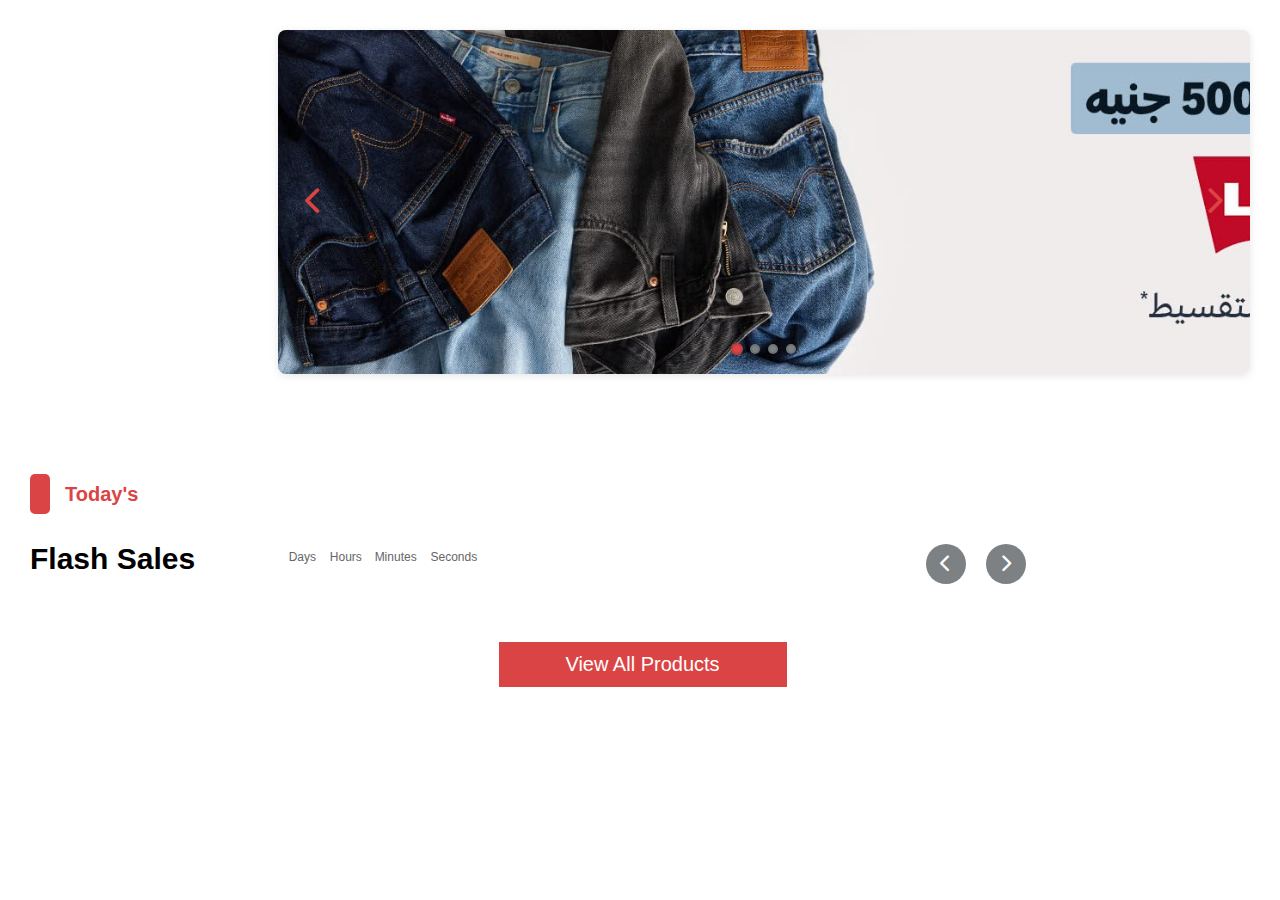
<file: pages/Home/index.html>
<!DOCTYPE html>
<html lang="en">
  <head>
    <meta charset="UTF-8" />
    <meta name="viewport" content="width=device-width, initial-scale=1.0" />
    <link
      rel="stylesheet"
      href="https://cdnjs.cloudflare.com/ajax/libs/font-awesome/6.4.0/css/all.min.css"
    />
    <link rel="stylesheet" href="./index.css" />
    <link rel="icon" type="image/png" href="./shopping-cart-solid.png" />
    <title>E-Commerce</title>
  </head>
  <body>
    <section id="first-section">
      <div id="category"></div>
      <div id="carousel-container">
        <div id="myCarousel"></div>

        <a id="prev-btn" onclick="previous()"
          ><i class="fa-solid fa-chevron-left"></i
        ></a>
        <a id="next-btn" onclick="next()"
          ><i class="fa-solid fa-chevron-right"></i
        ></a>

        <div id="dots-container"></div>
      </div>
    </section>

    <section id="second-section">
      <div class="card-carousel">
        <div class="carousel" id="carousel"></div>
      </div>

      <div class="todays">
        <div class="today">
          <div id="for-style"></div>
          <p>Today's</p>
        </div>
        <div class="flash-sales">
          <p>Flash Sales</p>
          <div id="time-day">
            <div class="time-unit">
              <label>Days</label>
              <p id="days"></p>
            </div>

            <div class="time-unit">
              <label>Hours</label>
              <p id="hours"></p>
            </div>

            <div class="time-unit">
              <label>Minutes</label>
              <p id="minutes"></p>
            </div>

            <div class="time-unit">
              <label>Seconds</label>
              <p id="seconds"></p>
            </div>
          </div>
          <div id="carousel-control">
            <a class="carousel-arrow" id="prev">
              <i class="fa-solid fa-chevron-left"></i>
            </a>
            <a class="carousel-arrow" id="next">
              <i class="fa-solid fa-chevron-right"></i>
            </a>
          </div>
        </div>
      </div>
      <div class="btn-all-productes">
        <button class="view-all-products">View All Products</button>
      </div>
    </section>

    <script src="./index.js"></script>
  </body>
</html>
</file>
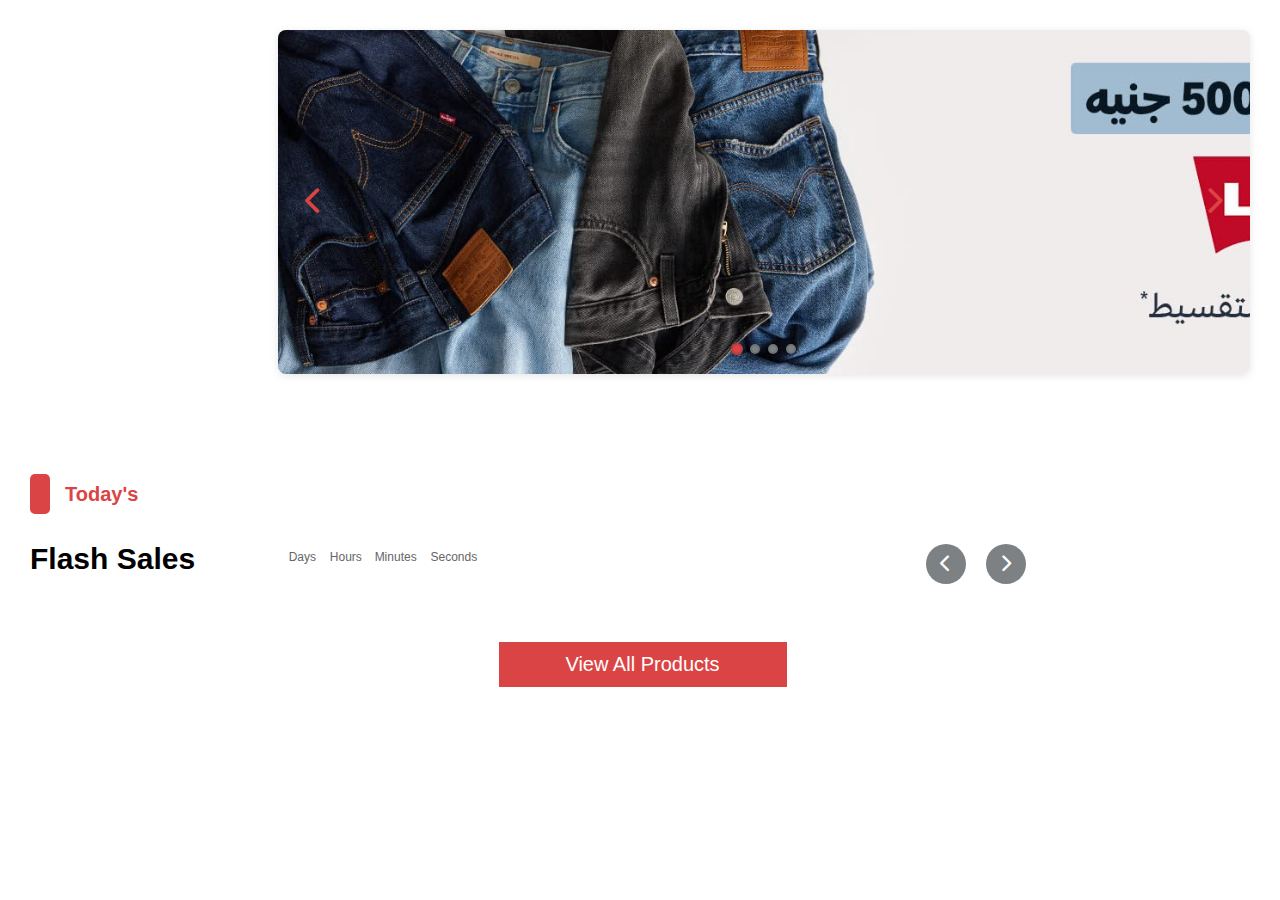
<file: pages/Home/home.html>
<!DOCTYPE html>
<html lang="en">
  <head>
    <meta charset="UTF-8" />
    <meta name="viewport" content="width=device-width, initial-scale=1.0" />
    <link
      rel="stylesheet"
      href="https://cdnjs.cloudflare.com/ajax/libs/font-awesome/6.4.0/css/all.min.css"
    />
    <link rel="stylesheet" href="./home.css" />
    <link rel="icon" type="image/png" href="./shopping-cart-solid.png" />
    <title>E-Commerce</title>
  </head>
  <body>
    <section id="first-section">
      <div id="category"></div>
      <div id="carousel-container">
        <div id="myCarousel"></div>

        <a id="prev-btn" onclick="previous()"
          ><i class="fa-solid fa-chevron-left"></i
        ></a>
        <a id="next-btn" onclick="next()"
          ><i class="fa-solid fa-chevron-right"></i
        ></a>

        <div id="dots-container"></div>
      </div>
    </section>

    <section id="second-section">
      <div class="card-carousel">
        <div class="carousel" id="carousel"></div>
      </div>

      <div class="todays">
        <div class="today">
          <div id="for-style"></div>
          <p>Today's</p>
        </div>
        <div class="flash-sales">
          <p>Flash Sales</p>
          <div id="time-day">
            <div class="time-unit">
              <label>Days</label>
              <p id="days"></p>
            </div>

            <div class="time-unit">
              <label>Hours</label>
              <p id="hours"></p>
            </div>

            <div class="time-unit">
              <label>Minutes</label>
              <p id="minutes"></p>
            </div>

            <div class="time-unit">
              <label>Seconds</label>
              <p id="seconds"></p>
            </div>
          </div>
          <div id="carousel-control">
            <a class="carousel-arrow" id="prev">
              <i class="fa-solid fa-chevron-left"></i>
            </a>
            <a class="carousel-arrow" id="next">
              <i class="fa-solid fa-chevron-right"></i>
            </a>
          </div>
        </div>
      </div>
      <div class="btn-all-productes">
        <button class="view-all-products">View All Products</button>
      </div>
    </section>

    <script src="./home.js"></script>
  </body>
</html>
</file>
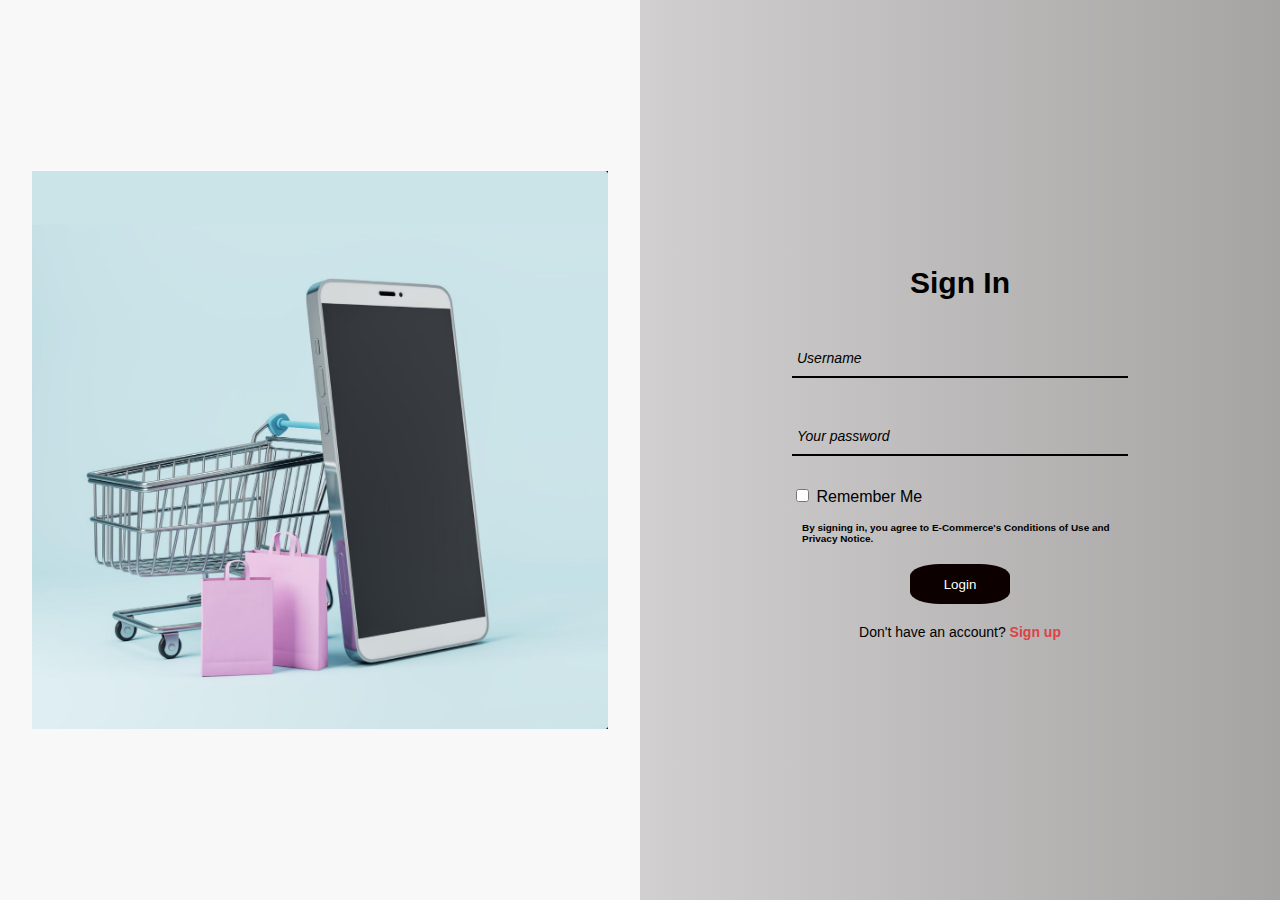
<file: pages/SingIn/SignIn.html>
<!DOCTYPE html>
<html lang="en">
  <head>
    <meta charset="UTF-8" />
    <meta name="viewport" content="width=device-width, initial-scale=1.0" />
    <title>Sign In</title>
    <link rel="stylesheet" href="style.css" />
    <link
      rel="stylesheet"
      href="https://cdnjs.cloudflare.com/ajax/libs/font-awesome/6.4.0/css/all.min.css"
      integrity="sha512-iecdLmaskl7CVkqkXNQ/ZH/XLlvWZOJyj7Yy7tcenmpD1ypASozpmT/E0iPtmFIB46ZmdtAc9eNBvH0H/ZpiBw=="
      crossorigin="anonymous"
      referrerpolicy="no-referrer"
    />
  </head>
  <body>
    <div class="page-container">
      <!-- Left Section: Image -->
      <div class="left-section">
        <img
          src="../../images/WhatsApp Image 2025-04-06 at 11.32.19_5f85ad7a.jpg"
          alt="E-Commerce Banner"
          class="side-image"
        />
      </div>

      <!-- Right Section: Form -->
      <div class="right-section">
        <div class="form-container">
          <form id="signForm">
            <div class="form-header">
              <h1>Sign In</h1>
            </div>

            <div class="form-group">
              <input
                id="email"
                class="input-field"
                type="email"
                placeholder="Username"
                required
              />
              <i class="fa-solid fa-user input-icon"></i>
            </div>

            <div class="form-group">
              <input
                id="password"
                type="password"
                placeholder="Your password"
                required
                class="input-field"
              />
              <i
                id="showPassword"
                class="fa-solid fa-eye input-icon toggle-icon"
              ></i>
            </div>

            <div class="checkbox-group">
              <input type="checkbox" id="check" />
              <label for="check">Remember Me</label>
            </div>

            <div class="notice-text">
              <h5>
                By signing in, you agree to E-Commerce's Conditions of Use and
                Privacy Notice.
              </h5>
            </div>

            <span class="error" id="wrong_data"></span>

            <div class="form-actions">
              <input
                type="submit"
                value="Login"
                id="submitLogin"
                class="submit-btn"
              />
            </div>

            <div class="signup-link">
              <p>
                Don't have an account?
                <a href="../RegisterPage/Registration.html">Sign up</a>
              </p>
            </div>
          </form>
        </div>
      </div>
    </div>

    <script src="script.js"></script>
  </body>
</html>
</file>
<file: pages/Home/index.css>
* {
  box-sizing: border-box;
  margin: 0;
  padding: 0;
  font-family: Arial, sans-serif;
}
body {
  margin: 10px;
  margin-left: 15px;
}
#first-section {
  display: grid;
  grid-template-columns: 1fr 4fr;
  gap: 15px;
  width: 100%;
  min-height: 300px;
  margin: 30px 0;
}

#category {
  display: flex;
  justify-content: flex-start;
  align-items: flex-start;
  padding: 15px;
}

#category ul {
  padding: 0;
  margin: 0;
  width: 100%;
}

#category ul li {
  cursor: pointer;
  list-style: none;
  padding: 12px 0;
  text-align: left;
  transition: all 0.3s ease;
  border-bottom: 1px solid #eee;
}

#category ul li:hover {
  background-color: #f8f8f8;
}

.line {
  width: 2px;
  height: 100%;
  background-color: #ececec;
  margin: 0 15px;
}

#carousel-container {
  position: relative;
  height: 344px;
  margin-right: 2%;
  overflow: hidden;
  border-radius: 8px;
  box-shadow: 0 2px 8px rgba(0, 0, 0, 0.1);
}

#myCarousel {
  height: 100%;
  width: 100%;
  background-size: cover;
}

#prev-btn,
#next-btn {
  cursor: pointer;
  position: absolute;
  top: 50%;
  padding: 12px;
  color: #db4444;
  font-size: 28px;
  transform: translateY(-50%);
  border: none;
  border-radius: 4px;
  transition: all 0.3s ease;
}

#prev-btn {
  left: 15px;
}

#next-btn {
  right: 15px;
}

#prev-btn:hover,
#next-btn:hover {
  color: #b83737;
}

#dots-container {
  position: absolute;
  bottom: 20px;
  left: 50%;
  transform: translateX(-50%);
  display: flex;
  gap: 8px;
}

.dot {
  width: 10px;
  height: 10px;
  border-radius: 50%;
  background-color: #7d8184;
  transition: all 0.3s ease;
  cursor: pointer;
  border: 2px solid rgba(0, 0, 0, 0.1);
}

.dot.active {
  background-color: #db4444;
  transform: scale(1.2);
}

/* Responsive Design */
@media (max-width: 768px) {
  #first-section {
    grid-template-columns: 1fr;
    gap: 0;
  }

  #category {
    padding: 10px 0;
  }

  #category ul li {
    padding: 10px 0;
    text-align: center;
  }

  .line {
    width: 100%;
    height: 2px;
    margin: 15px 0;
  }

  #carousel-container {
    height: 250px;
    margin: 0;
  }

  #prev-btn,
  #next-btn {
    font-size: 24px;
    padding: 8px;
  }
}

@media (max-width: 480px) {
  body {
    padding: 0 8px;
  }

  #carousel-container {
    height: 200px;
  }

  .dot {
    width: 8px;
    height: 8px;
  }

  #prev-btn,
  #next-btn {
    font-size: 20px;
  }
}

/* ========================================================= */
/* second section today's sales section */
#second-section {
  margin-top: 6%;
}

.today {
  display: flex;
  align-items: center;
}

#for-style {
  width: 20px;
  height: 40px;
  background-color: #db4444;
  border-radius: 5px;
  margin: 0px 15px;
}

.today > p {
  color: #db4444;
  font-size: 20px;
  font-weight: 700;
}

.flash-sales {
  display: flex;
  align-items: center;
  gap: 8%;
  margin-top: 2%;
  margin-left: 15px;
}

.flash-sales > p {
  font-size: 30px;
  font-weight: 600;
  margin: 0;
}

#time-day {
  display: flex;
  gap: 10%;
  align-items: center;
}

.time-unit {
  display: flex;
  flex-direction: column;
  align-items: center;
}

.time-unit label {
  color: #666;
  font-size: 12px;
  margin-bottom: 4px;
  margin-left: -41%;
}

.time-unit p {
  font-size: 32px;
  font-weight: 700;
  margin: 0;
  color: #1a1a1a;
  line-height: 1;
}

.separator {
  font-size: 32px;
  color: #db4444;
  margin-top: -15px;
  margin-left: 20px;
}

#carousel-control {
  display: flex;
  gap: 20px;
  justify-content: center;
  align-items: center;
  position: relative;
  bottom: -5px;
  left: 35%;
  transform: translateX(-50%);
  z-index: 10;
}

.carousel-arrow {
  display: flex;
  justify-content: center;
  align-items: center;
  width: 40px;
  height: 40px;
  border-radius: 50%;
  background-color: #7d8184;
  cursor: pointer;
  transition: all 0.3s ease;
  text-decoration: none;
  color: white;
}

.carousel-arrow:hover {
  background-color: #db4444;
  transform: scale(1.1);
}

.carousel-arrow i {
  font-size: 18px;
}
.btn-all-productes {
  display: flex;
  justify-content: center;
  align-items: center;
  margin-top: 5%;
}
.view-all-products {
  background-color: #db4444;
  color: #ffffff;
  border: 3px solid #db4444;
  font-size: 20px;
  height: 45px;
  width: 288px;
}

/* card stylee */
.card-carousel {
  width: 100%;
  overflow: hidden;
  margin: auto;
  position: relative;
  margin-bottom: 2%;
  padding-left: 15px;
}
.carousel {
  display: flex;
  transition: transform 0.5s ease-in-out;
}
.card {
  min-width: 270px;
  height: 370px;
  border: 1px solid #ddd;
  border-radius: 10px;
  overflow: hidden;
  box-shadow: 0 4px 8px rgba(0, 0, 0, 0.1);
  transition: transform 0.3s ease;
  margin-right: 10px;
  cursor: pointer;
}
.card:hover {
  transform: scale(1.05);
}
.card-img {
  position: relative;
  text-align: center;
  background: #f9f9f9;
  padding: 5px;
}
.card-img img {
  width: 100%;
  height: 205px;
  border-radius: 5px;
  margin-bottom: 5px;
}
.offer {
  position: absolute;
  top: 10px;
  left: 10px;
  background: #db4444;
  color: #ffff;
  padding: 5px 10px;
  font-size: 12px;
  border-radius: 5px;
}

.favorite {
  position: absolute;
  top: 10px;
  right: 10px;
  font-size: 25px;
  color: #999;
  cursor: pointer;
  transition: color 0.3s;
}
.favorite:hover {
  color: red;
}
.add-to-card {
  background: #000000;
  color: #ffff;
  border: none;
  padding: 10px;
  width: 100%;
  cursor: pointer;
  font-size: 14px;
  font-weight: bold;
  transition: background 0.3s;
}
.add-to-card:hover {
  background: #e68900;
}
.card-body {
  display: flex;
  align-items: flex-start;
  flex-direction: column;
  padding: 15px;
}
.card-title {
  font-size: 12px;
  font-weight: bold;
  margin-bottom: 5px;
}
.card-price {
  display: flex;
  justify-content: center;
  align-items: center;

  gap: 10px;
}
.price {
  font-size: 18px;
  color: #db4444;
  font-weight: bold;
}
.price-offer {
  font-size: 14px;
  color: #777;
  text-decoration: line-through;
}
.rate {
  display: flex;
  justify-content: center;
  align-items: center;
  margin-top: 10px;
}
.rate i {
  color: #ffad33;
  font-size: 18px;
  margin-right: 2px;
}

.num-rate {
  font-size: 14px;
  color: #555;
  margin-left: 5px;
}
</file>
<file: pages/Home/home.css>
* {
  box-sizing: border-box;
  margin: 0;
  padding: 0;
  font-family: Arial, sans-serif;
}
body {
  margin: 10px;
  margin-left: 15px;
}
#first-section {
  display: grid;
  grid-template-columns: 1fr 4fr;
  gap: 15px;
  width: 100%;
  min-height: 300px;
  margin: 30px 0;
}

#category {
  display: flex;
  justify-content: flex-start;
  align-items: flex-start;
  padding: 15px;
}

#category ul {
  padding: 0;
  margin: 0;
  width: 100%;
}

#category ul li {
  cursor: pointer;
  list-style: none;
  padding: 12px 0;
  text-align: left;
  transition: all 0.3s ease;
  border-bottom: 1px solid #eee;
}

#category ul li:hover {
  background-color: #f8f8f8;
}

.line {
  width: 2px;
  height: 100%;
  background-color: #ececec;
  margin: 0 15px;
}

#carousel-container {
  position: relative;
  height: 344px;
  margin-right: 2%;
  overflow: hidden;
  border-radius: 8px;
  box-shadow: 0 2px 8px rgba(0, 0, 0, 0.1);
}

#myCarousel {
  height: 100%;
  width: 100%;
  background-size: cover;
}

#prev-btn,
#next-btn {
  cursor: pointer;
  position: absolute;
  top: 50%;
  padding: 12px;
  color: #db4444;
  font-size: 28px;
  transform: translateY(-50%);
  border: none;
  border-radius: 4px;
  transition: all 0.3s ease;
}

#prev-btn {
  left: 15px;
}

#next-btn {
  right: 15px;
}

#prev-btn:hover,
#next-btn:hover {
  color: #b83737;
}

#dots-container {
  position: absolute;
  bottom: 20px;
  left: 50%;
  transform: translateX(-50%);
  display: flex;
  gap: 8px;
}

.dot {
  width: 10px;
  height: 10px;
  border-radius: 50%;
  background-color: #7d8184;
  transition: all 0.3s ease;
  cursor: pointer;
  border: 2px solid rgba(0, 0, 0, 0.1);
}

.dot.active {
  background-color: #db4444;
  transform: scale(1.2);
}

/* Responsive Design */
@media (max-width: 768px) {
  #first-section {
    grid-template-columns: 1fr;
    gap: 0;
  }

  #category {
    padding: 10px 0;
  }

  #category ul li {
    padding: 10px 0;
    text-align: center;
  }

  .line {
    width: 100%;
    height: 2px;
    margin: 15px 0;
  }

  #carousel-container {
    height: 250px;
    margin: 0;
  }

  #prev-btn,
  #next-btn {
    font-size: 24px;
    padding: 8px;
  }
}

@media (max-width: 480px) {
  body {
    padding: 0 8px;
  }

  #carousel-container {
    height: 200px;
  }

  .dot {
    width: 8px;
    height: 8px;
  }

  #prev-btn,
  #next-btn {
    font-size: 20px;
  }
}

/* ========================================================= */
/* second section today's sales section */
#second-section {
  margin-top: 6%;
}

.today {
  display: flex;
  align-items: center;
}

#for-style {
  width: 20px;
  height: 40px;
  background-color: #db4444;
  border-radius: 5px;
  margin: 0px 15px;
}

.today > p {
  color: #db4444;
  font-size: 20px;
  font-weight: 700;
}

.flash-sales {
  display: flex;
  align-items: center;
  gap: 8%;
  margin-top: 2%;
  margin-left: 15px;
}

.flash-sales > p {
  font-size: 30px;
  font-weight: 600;
  margin: 0;
}

#time-day {
  display: flex;
  gap: 10%;
  align-items: center;
}

.time-unit {
  display: flex;
  flex-direction: column;
  align-items: center;
}

.time-unit label {
  color: #666;
  font-size: 12px;
  margin-bottom: 4px;
  margin-left: -41%;
}

.time-unit p {
  font-size: 32px;
  font-weight: 700;
  margin: 0;
  color: #1a1a1a;
  line-height: 1;
}

.separator {
  font-size: 32px;
  color: #db4444;
  margin-top: -15px;
  margin-left: 20px;
}

#carousel-control {
  display: flex;
  gap: 20px;
  justify-content: center;
  align-items: center;
  position: relative;
  bottom: -5px;
  left: 35%;
  transform: translateX(-50%);
  z-index: 10;
}

.carousel-arrow {
  display: flex;
  justify-content: center;
  align-items: center;
  width: 40px;
  height: 40px;
  border-radius: 50%;
  background-color: #7d8184;
  cursor: pointer;
  transition: all 0.3s ease;
  text-decoration: none;
  color: white;
}

.carousel-arrow:hover {
  background-color: #db4444;
  transform: scale(1.1);
}

.carousel-arrow i {
  font-size: 18px;
}
.btn-all-productes {
  display: flex;
  justify-content: center;
  align-items: center;
  margin-top: 5%;
}
.view-all-products {
  background-color: #db4444;
  color: #ffffff;
  border: 3px solid #db4444;
  font-size: 20px;
  height: 45px;
  width: 288px;
}

/* card stylee */
.card-carousel {
  width: 100%;
  overflow: hidden;
  margin: auto;
  position: relative;
  margin-bottom: 2%;
  padding-left: 15px;
}
.carousel {
  display: flex;
  transition: transform 0.5s ease-in-out;
}
.card {
  min-width: 270px;
  height: 370px;
  border: 1px solid #ddd;
  border-radius: 10px;
  overflow: hidden;
  box-shadow: 0 4px 8px rgba(0, 0, 0, 0.1);
  transition: transform 0.3s ease;
  margin-right: 10px;
  cursor: pointer;
}
.card:hover {
  transform: scale(1.05);
}
.card-img {
  position: relative;
  text-align: center;
  background: #f9f9f9;
  padding: 5px;
}
.card-img img {
  width: 100%;
  height: 205px;
  border-radius: 5px;
  margin-bottom: 5px;
}
.offer {
  position: absolute;
  top: 10px;
  left: 10px;
  background: #db4444;
  color: #ffff;
  padding: 5px 10px;
  font-size: 12px;
  border-radius: 5px;
}

.favorite {
  position: absolute;
  top: 10px;
  right: 10px;
  font-size: 25px;
  color: #999;
  cursor: pointer;
  transition: color 0.3s;
}
.favorite:hover {
  color: red;
}
.add-to-card {
  background: #000000;
  color: #ffff;
  border: none;
  padding: 10px;
  width: 100%;
  cursor: pointer;
  font-size: 14px;
  font-weight: bold;
  transition: background 0.3s;
}
.add-to-card:hover {
  background: #e68900;
}
.card-body {
  display: flex;
  align-items: flex-start;
  flex-direction: column;
  padding: 15px;
}
.card-title {
  font-size: 12px;
  font-weight: bold;
  margin-bottom: 5px;
}
.card-price {
  display: flex;
  justify-content: center;
  align-items: center;

  gap: 10px;
}
.price {
  font-size: 18px;
  color: #db4444;
  font-weight: bold;
}
.price-offer {
  font-size: 14px;
  color: #777;
  text-decoration: line-through;
}
.rate {
  display: flex;
  justify-content: center;
  align-items: center;
  margin-top: 10px;
}
.rate i {
  color: #ffad33;
  font-size: 18px;
  margin-right: 2px;
}

.num-rate {
  font-size: 14px;
  color: #555;
  margin-left: 5px;
}
</file>
<file: pages/SingIn/style.css>
* {
  box-sizing: border-box;
}

body {
  margin: 0;
  padding: 0;
  font-family: Arial, sans-serif;
  background: linear-gradient(to left, #a6a3a3, #fcfcfc);
  height: 100vh;
}

/* Two-Column Layout */
.page-container {
  display: flex;
  height: 100vh;
  width: 100%;
}

/* Left Side (Image) */
.left-section {
  flex: 1;
  background-color: #f8f8f8;
  display: flex;
  align-items: center;
  justify-content: center;
}

.side-image {
  max-width: 90%;
  max-height: 90%;
  object-fit: contain;
}

/* Right Side (Form) */
.right-section {
  flex: 1;
  background: transparent;
  display: flex;
  justify-content: center;
  align-items: center;
}

/* Form Container */
.form-container {
  background: transparent;
  padding: 2rem;
  border: none;
  box-shadow: none;
  width: 400px;
}

/* Header */
.form-header {
  text-align: center;
}

.form-header h1 {
  font-size: 30px;
  font-weight: bold;
  margin-bottom: 2rem;
}

/* Icon Style */
.icon-large {
  font-size: 35px;
  color: #444;
}

/* Input Group */
.form-group {
  margin-top: 40px;
  position: relative;
}

/* Input Field */
.input-field {
  width: 100%;
  padding: 10px 5px;
  font-size: 14px;
  border: none;
  border-bottom: 2px solid #000000;
  background: transparent;
  outline: none;
  transition: border-color 0.3s;
}

.input-field:focus {
  border-bottom: 2px solid #ffffff;
}

.input-field::placeholder {
  color: #000000;
  font-style: italic;
}

/* Icon Inside Input */
.input-icon {
  position: absolute;
  top: 50%;
  right: 10px;
  transform: translateY(-50%);
  color: gray;
  cursor: pointer;
}

/* Checkbox */
.checkbox-group {
  margin-top: 30px;
}

/* Notice Text */
.notice-text {
  font-size: 12px;
  color: #000000;
  margin-top: 5px;
  padding: 0 10px;
}

/* Error Message */
.error {
  color: red;
  font-size: 13px;
  margin-top: 10px;
  text-align: center;
  display: none; /* Hidden by default */
}

/* Submit Button */
.form-actions {
  text-align: center;
  margin-top: 20px;
}

.submit-btn {
  background-color: #0d0000;
  color: white;
  width: 100px;
  height: 40px;
  border-radius: 30%;
  border: none;
  cursor: pointer;
  transition: 0.3s;
}

.submit-btn:hover {
  background-color: #e65c00;
}

/* Responsive Layout for Mobile */
@media (max-width: 768px) {
  .page-container {
    flex-direction: column;
  }

  .left-section,
  .right-section {
    flex: none;
    width: 100%;
    height: 50vh;
  }

  .form-container {
    width: 90%;
  }
}

.signup-link {
  text-align: center;
  margin-top: 20px;
  margin-bottom: 10px;
}

.signup-link p {
  font-size: 14px;
  color: #000;
}

.signup-link a {
  color: #db4444;
  text-decoration: none;
  font-weight: bold;
}

.signup-link a:hover {
  text-decoration: underline;
}
</file>
